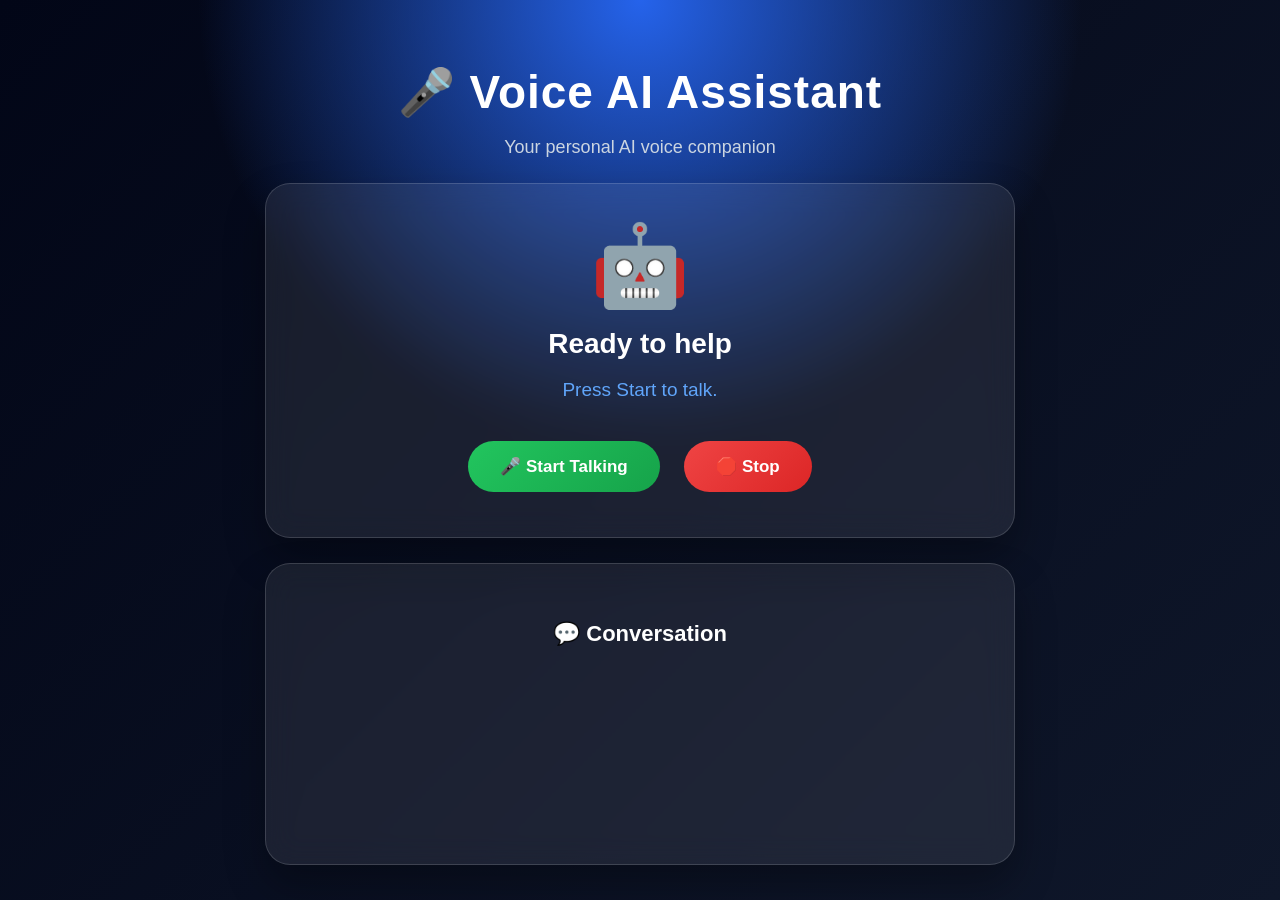
<file: templates/index.html>
<!DOCTYPE html>
<html lang="en">

<head>
    <meta charset="UTF-8">
    <meta name="viewport" content="width=device-width, initial-scale=1.0">

    <title>Voice AI Assistant</title>

    <link rel="stylesheet" href="/static/style.css">
</head>

<body>

<div class="container">

    <div class="header">
        <h1>🎤 Voice AI Assistant</h1>
        <p>Your personal AI voice companion</p>
    </div>


    <div class="assistant-card">

        <div class="robot">
            🤖
        </div>

        <h2>Ready to help</h2>

        <p id="status">
            Press Start to talk.
        </p>


        <div class="buttons">

            <button id="startBtn" class="start">
                🎤 Start Talking
            </button>

            <button id="stopBtn" class="stop">
                🛑 Stop
            </button>

        </div>

    </div>


    <div class="chat-container">

        <h3>💬 Conversation</h3>

        <div id="chatBox">
        </div>

    </div>


</div>


<script src="/static/script.js"></script>

</body>

</html>
</file>
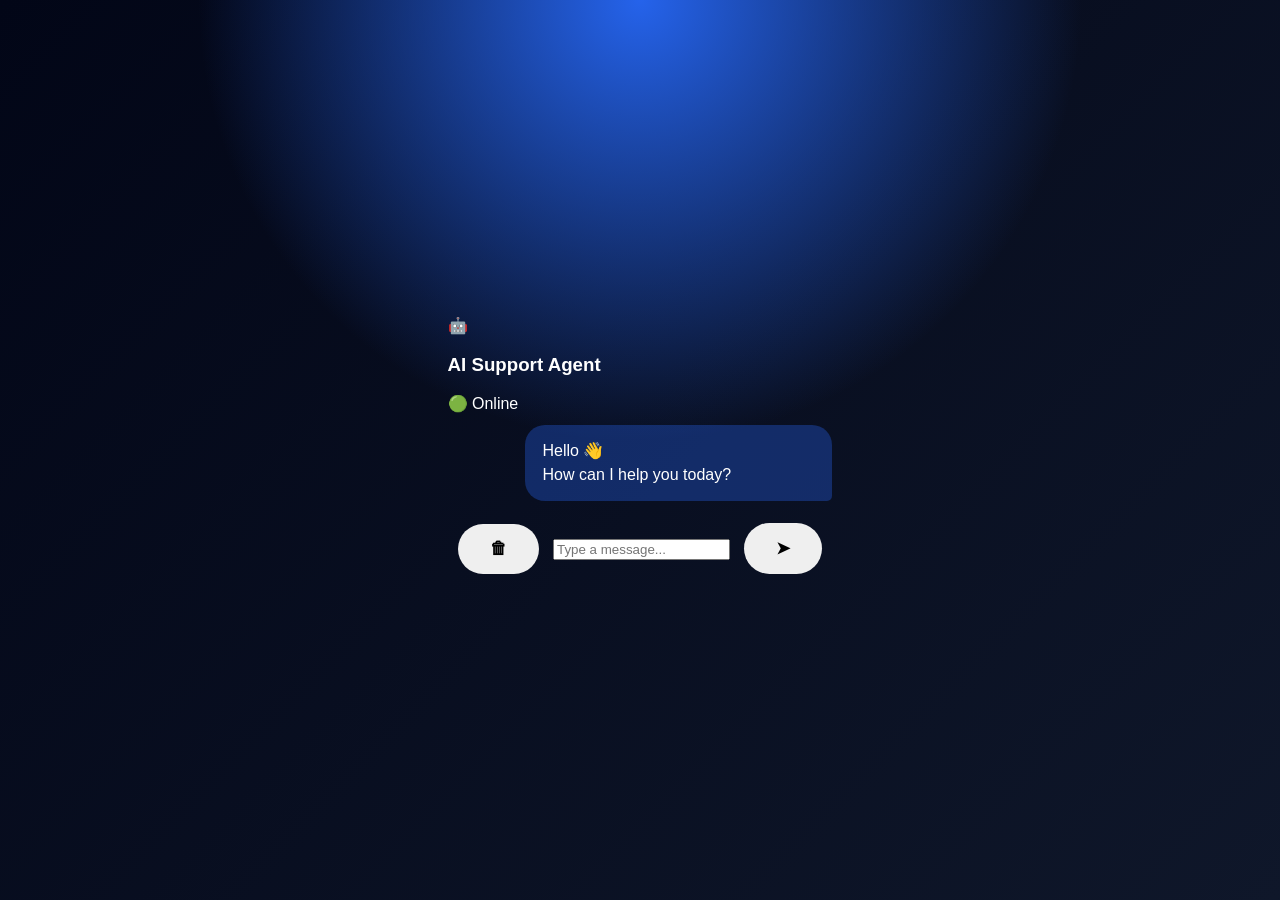
<file: app/templates/index.html>
<!DOCTYPE html>
<html>
<head>
    <title>AI Customer Support</title>
    <link rel="stylesheet" href="/static/style.css">
</head>

<body>

<div class="chat-app">

    <div class="chat-header">

        <div class="profile">
            🤖
        </div>

        <div>
            <h3>AI Support Agent</h3>
            <span>🟢 Online</span>
        </div>

    </div>


    <div id="chat-box">

        <div class="message bot">
            <div class="bubble">
                Hello 👋<br>
                How can I help you today?
            </div>
        </div>

    </div>
<div class="input-area">

    <button class="clear-btn" onclick="clearChat()">
        🗑
    </button>

    <input 
    id="message"
    placeholder="Type a message..."
    onkeypress="handleKey(event)"
    >

    <button onclick="sendMessage()">
        ➤
    </button>

</div>

</div>


<script src="/static/script.js"></script>

</body>
</html>
</file>
<file: static/style.css>
* {
    box-sizing: border-box;
    font-family: "Segoe UI", Arial, sans-serif;
}


body {
    margin: 0;
    min-height: 100vh;
    background:
        radial-gradient(circle at top, #2563eb, transparent 40%),
        linear-gradient(135deg, #020617, #0f172a);

    display: flex;
    justify-content: center;
    align-items: center;

    color: white;
}


.container {
    width: 90%;
    max-width: 750px;
    text-align: center;
}


/* Header */

.header h1 {
    font-size: 46px;
    margin-bottom: 8px;
    letter-spacing: 1px;
}


.header p {
    color: #cbd5e1;
    font-size: 18px;
}



/* Main AI Card */

.assistant-card,
.chat-container {

    margin-top: 25px;

    background:
        rgba(255,255,255,0.08);

    border: 1px solid rgba(255,255,255,0.15);

    padding: 35px;

    border-radius: 25px;

    backdrop-filter: blur(15px);

    box-shadow:
        0 20px 40px rgba(0,0,0,0.3);
}



/* AI Robot */

.robot {

    font-size: 80px;

    animation: float 3s infinite ease-in-out;

}


@keyframes float {

    0%,100% {
        transform: translateY(0);
    }

    50% {
        transform: translateY(-12px);
    }

}



.assistant-card h2 {

    font-size: 28px;

    margin: 15px 0;

}



/* Status */

#status {

    color: #60a5fa;

    font-size: 19px;

    font-weight: 500;

}



/* Buttons */

.buttons {

    margin-top: 30px;

}


button {

    border: none;

    padding: 15px 32px;

    margin: 10px;

    border-radius: 50px;

    font-size: 17px;

    font-weight: bold;

    cursor: pointer;

    transition: all .3s ease;

}
/* AI Listening Animation */

.listening {

    animation: pulse 1.2s infinite;

    color: #22c55e !important;

}


@keyframes pulse {

    0% {

        text-shadow:
        0 0 5px #22c55e;

    }


    50% {

        text-shadow:
        0 0 25px #22c55e;

    }


    100% {

        text-shadow:
        0 0 5px #22c55e;

    }

}



/* Thinking Animation */

.thinking {

    animation: thinking 1s infinite;

    color: #facc15 !important;

}



@keyframes thinking {

    50% {

        opacity:0.4;

    }

}


.start {

    background: linear-gradient(
        135deg,
        #22c55e,
        #16a34a
    );

    color:white;

}



.stop {

    background: linear-gradient(
        135deg,
        #ef4444,
        #dc2626
    );

    color:white;

}



button:hover {

    transform: translateY(-4px) scale(1.05);

    box-shadow:
        0 10px 25px rgba(0,0,0,.4);

}



/* Chat */

.chat-container h3 {

    font-size: 22px;

}



#chatBox {

    min-height: 160px;

    max-height: 350px;

    overflow-y: auto;

    margin-top:20px;

    padding:10px;

}



/* Chat Messages */
.message {

    max-width: 80%;

    padding: 14px 18px;

    margin: 12px 0;

    border-radius: 20px;

    animation: show .3s ease;

    font-size: 16px;

    line-height: 1.5;

}


/* User message */

.message b:first-child {

    color: #93c5fd;

}


.message:nth-child(odd) {

    background: rgba(37,99,235,0.35);

    margin-left: auto;

    border-bottom-right-radius: 5px;

}



/* AI message */

.message:nth-child(even) {

    background: rgba(34,197,94,0.25);

    margin-right: auto;

    border-bottom-left-radius: 5px;

}


@keyframes show {

    from {

        opacity:0;

        transform:translateY(10px);

    }

    to {

        opacity:1;

        transform:translateY(0);

    }

}



/* Mobile */

@media(max-width:600px){

    .header h1 {

        font-size:32px;

    }


    button {

        width:90%;

    }

}
</file>
